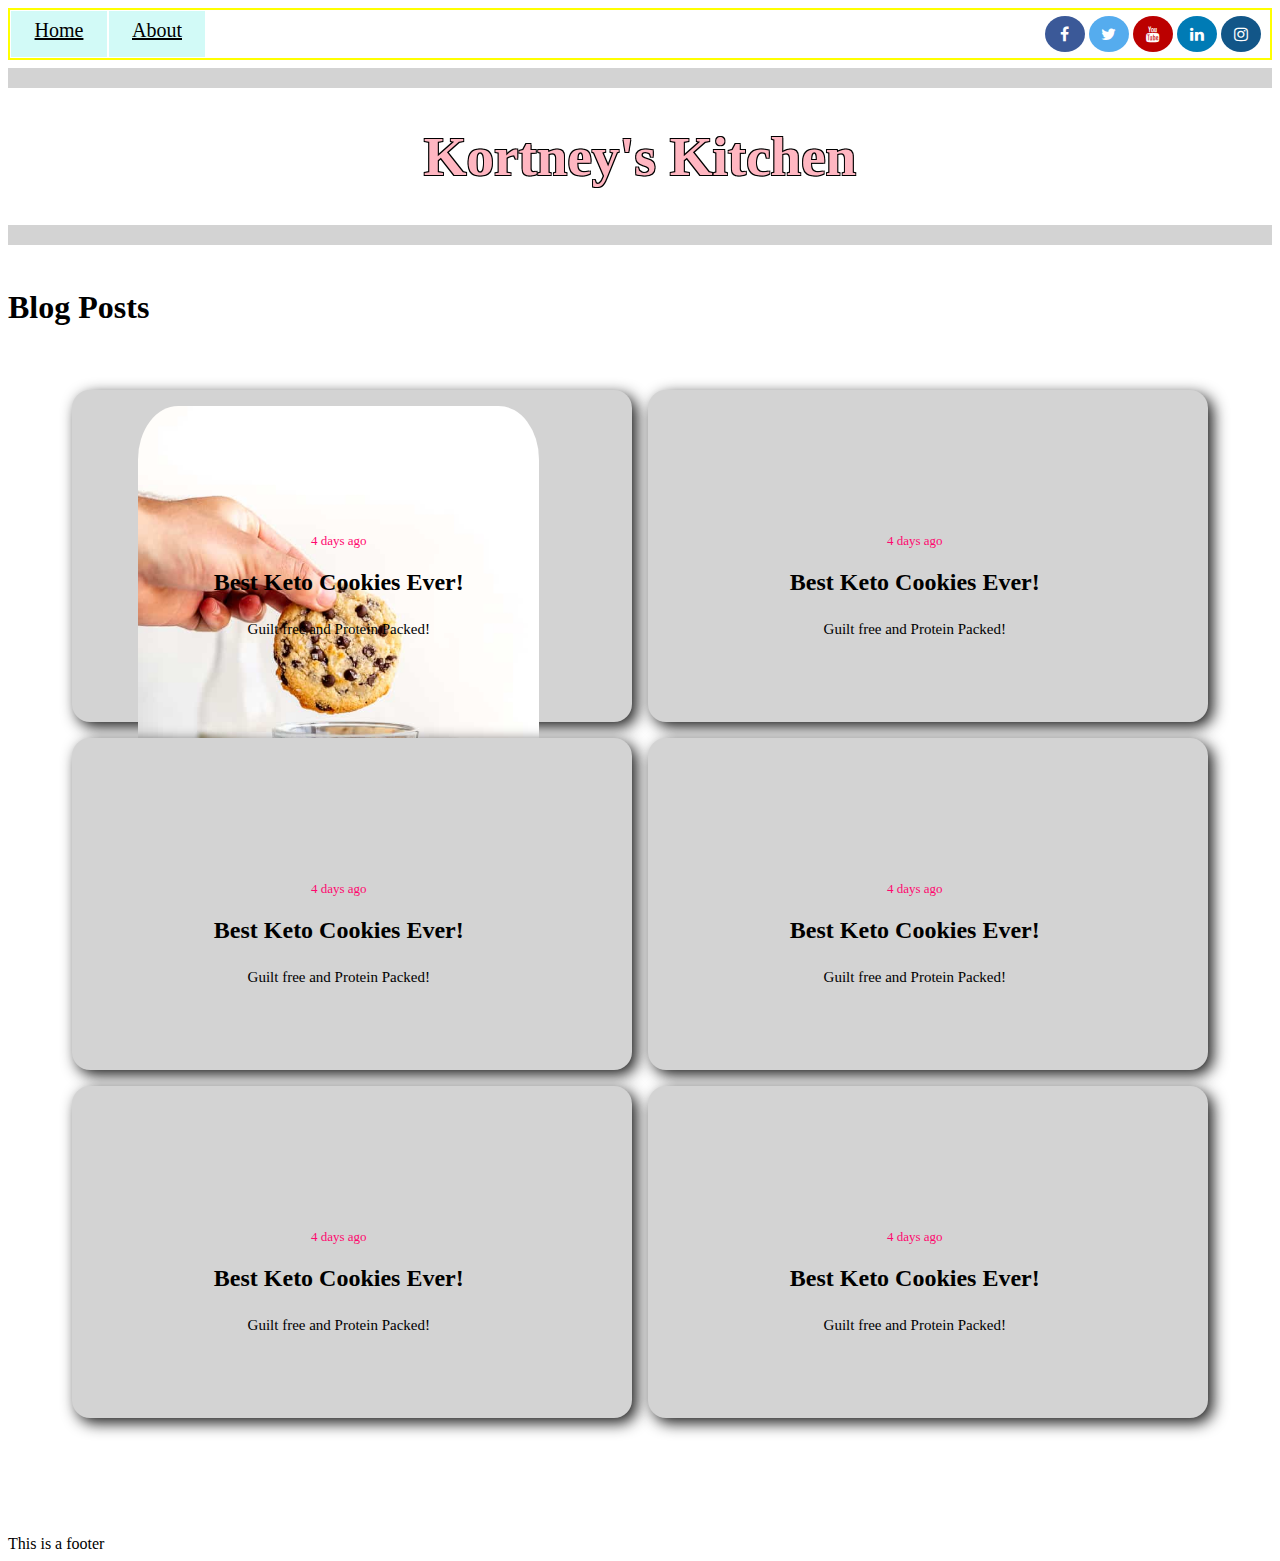
<file: index.html>
<!DOCTYPE html>
<html lang="en">
  <head>
    <meta charset="utf-8" />
    <meta content="width=device-width, initial-scale=1, maximum-scale=1" name="viewport"/>

    <title>Home</title>

    <link rel="stylesheet" href="css/index.css">
    <link rel="stylesheet" href="css/cards.css">
    <link rel="stylesheet" href="css/button.css">
    <link rel="stylesheet" href="css/navBar.css">
    <link rel="stylesheet" href="css/socialButtons.css">
    <link rel="stylesheet" href="https://cdnjs.cloudflare.com/ajax/libs/font-awesome/4.7.0/css/font-awesome.min.css">
  </head>

  <body>
    <div class="navDiv"> 
        <div>
            <ul>
                <li><a href="index.html" class="navTabs">Home</a></li>
                <li><a href="#about" class="navTabs">About</a></li>
            </ul>
        </div>
        <div>
            <a href="#" class="fa fa-facebook"></a>
            <a href="#" class="fa fa-twitter"></a>
            <a href="#" class="fa fa-youtube"></a>
            <a href="#" class="fa fa-linkedin"></a>
            <a href="#" class="fa fa-instagram"></a>
        </div>
        <div></div>
    </div>
    
          
    <hr size="20" color="lightgray">  

    <div >
        <h1 class="mainTitle" >Kortney's Kitchen</h1>
    </div>
    
    
    <hr size="20" color="lightgray">
    <hr size="15" color="white">
    
    <h1 color=> Blog Posts </h1> 

    <div class="wrapper">
        <div class="card">
            <div class="card-image"> 
                <img src="images/ketoCookies.jpeg">
            </div>

            <div class="card-text">
                <span class="date">4 days ago</span>
                <h2>Best Keto Cookies Ever! </h2>
            </div>

            <div class="card-details"> 
                <p> Guilt free and Protein Packed!<p></p>
            </div>
        </div>
        <div class="card">
            <div class="card-image"> </div>

            <div class="card-text">
                <span class="date">4 days ago</span>
                <h2>Best Keto Cookies Ever! </h2>
            </div>

            <div class="card-details"> 
                <p> Guilt free and Protein Packed!<p></p>
            </div>
        </div>
        <div class="card">
            <div class="card-image"> </div>

            <div class="card-text">
                <span class="date">4 days ago</span>
                <h2>Best Keto Cookies Ever! </h2>
            </div>

            <div class="card-details"> 
                <p> Guilt free and Protein Packed!<p></p>
            </div>
        </div>
        <div class="card">
            <div class="card-image"> </div>

            <div class="card-text">
                <span class="date">4 days ago</span>
                <h2>Best Keto Cookies Ever! </h2>
            </div>

            <div class="card-details"> 
                <p> Guilt free and Protein Packed!<p></p>
            </div>
        </div>
        <div class="card">
            <div class="card-image"> </div>

            <div class="card-text">
                <span class="date">4 days ago</span>
                <h2>Best Keto Cookies Ever! </h2>
            </div>

            <div class="card-details"> 
                <p> Guilt free and Protein Packed!<p></p>
            </div>
        </div>
        <div class="card">
            <div class="card-image"> </div>

            <div class="card-text">
                <span class="date">4 days ago</span>
                <h2>Best Keto Cookies Ever! </h2>
            </div>

            <div class="card-details"> 
                <p> Guilt free and Protein Packed!<p></p>
            </div>
        </div>
    </div>
    
    <!--
    <div class="wrapper">
        <div>
            <div class="postWrapper">
                <div> 
                    <p> Blog Post #5: </p>
                    <h3> The Best Keto Cookies </h3>
                    <p> June 26, 2020</p>
                    <a href="posts/blogPost-1.html" class="myButton">Click Here</a>
                </div>
                <div> 
                    <img src="images/ketoCookies.jpeg" width="200px" height="200px">
                </div>
            </div>
        </div>
        
            
        <div>
            <div class="postWrapper"> 
                <div> 
                    <p> Blog Post #4: </p>
                    <h3> 9 of My Favorite <em>Kitchen</em> Things!  </h3>
                    <p> June 24, 2020</p>
                    <a href="posts/blogPost-3.html" class="myButton">Click Here</a>
                </div>
                <div> 
                    <img src="images/favoriteThings.jpeg" width="200px" height="200px">
                </div>
            </div>
        </div>

        <div>
            <div class="postWrapper"> 
                <div> 
                    <p> Blog Post #3: </p>
                    <h3> Egg Roll Bowl, </h3>
                    <p> June 10, 2020</p>
                    <a href="#" class="myButton">Click Here</a>
                </div>
                <div> 
                    <img src="images/EggRollBowl.jpeg" width="200px" height="200px">
                </div>
            </div>
        </div>
        <div>
            <div class="postWrapper"> 
                <div> 
                    <p> Blog Post #2: </p>
                    <h3> Healthy Meal Prepping </h3>
                    <p> May 22, 2020</p>
                    <a href="#" class="myButton">Click Here</a>
                </div>
                <div> 
                    <img src="images/mealPrep.jpeg" width="200px" height="200px">
                </div>
            </div>
        </div>
        <div>
            <div class="postWrapper"> 
                <div> 
                    <p> Blog Post #1: </p>
                    <h3> My Go to: Taco Bowls! </h3>
                    <p> May 1, 2020</p>
                    <a href="#" class="myButton">Click Here</a>
                </div>
                <div> 
                    <img src="images/tacoBowl.jpeg" width="200px" height="200px">
                </div>
            </div>
        </div>
    -->
    

        


        
    </div>
</body>

  <hr size="45" color="white">

<footer>
    
    This is a footer
</footer>

</html>
</file>
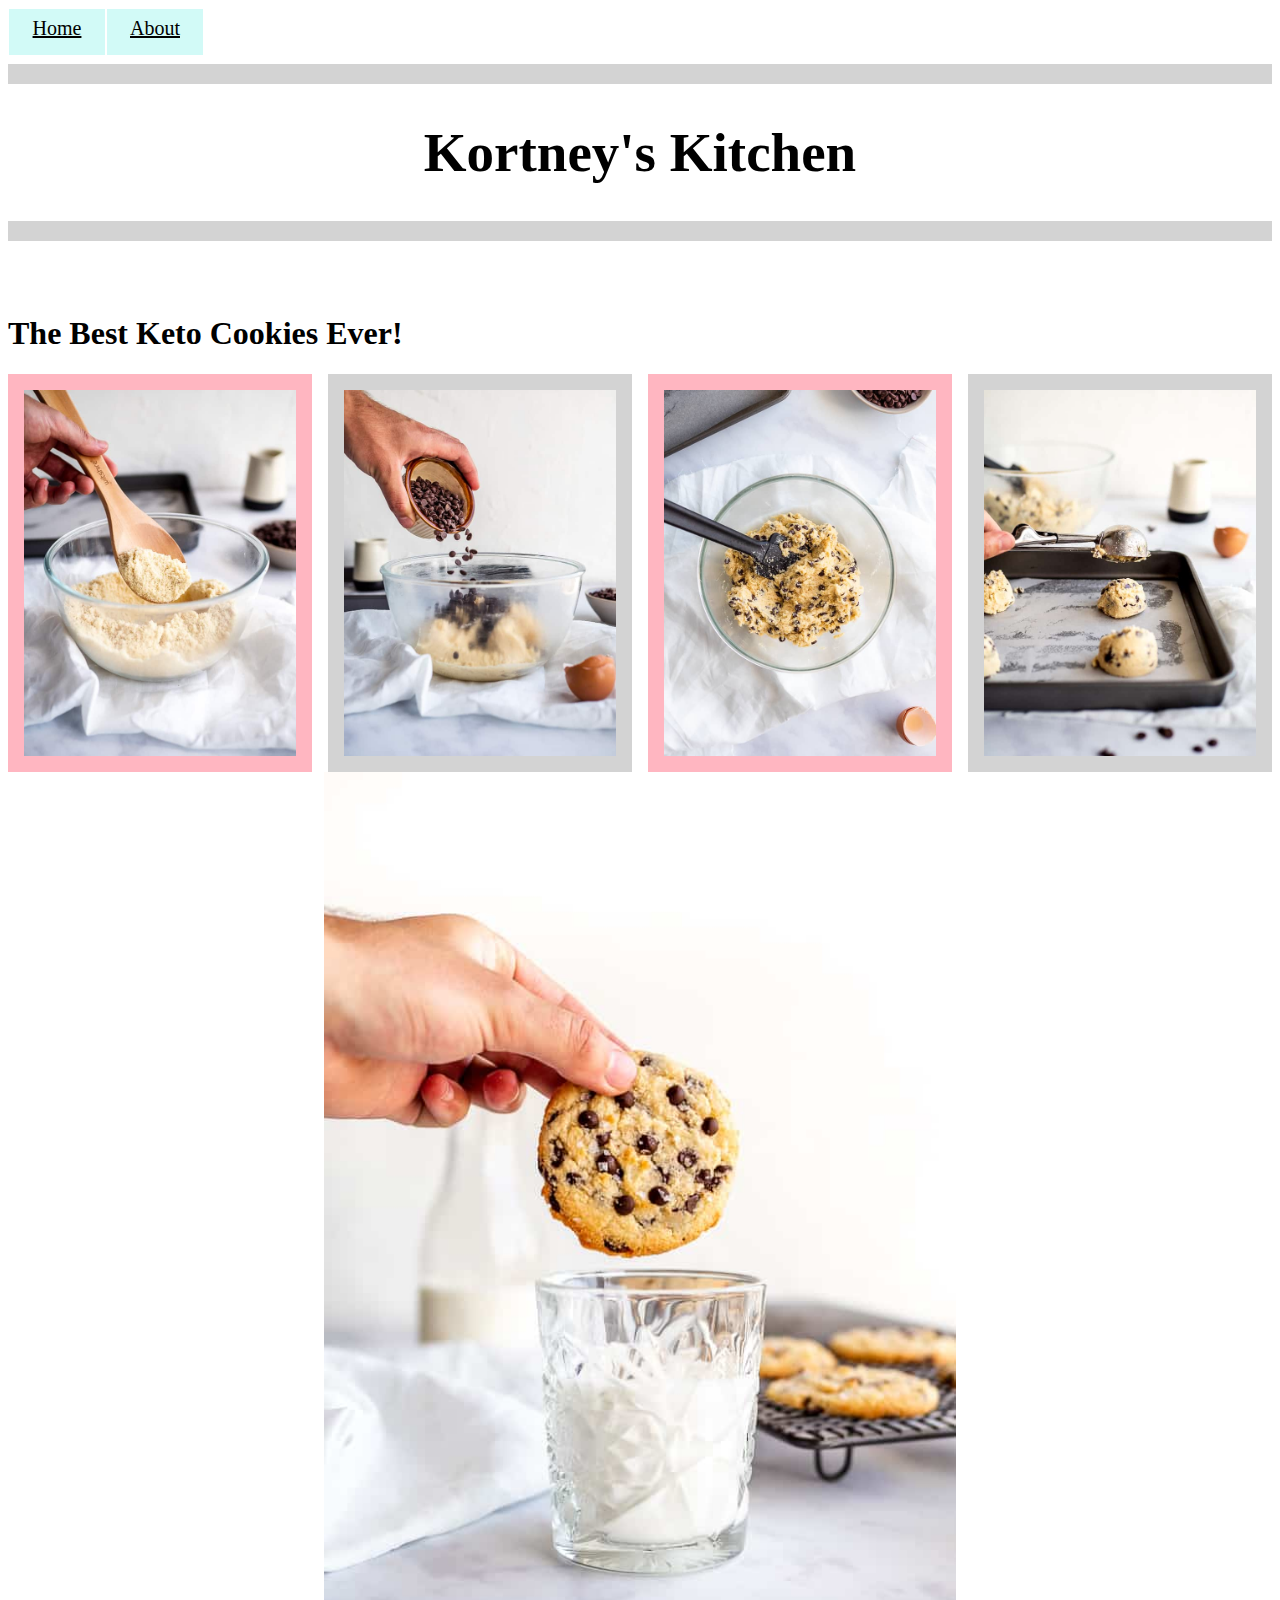
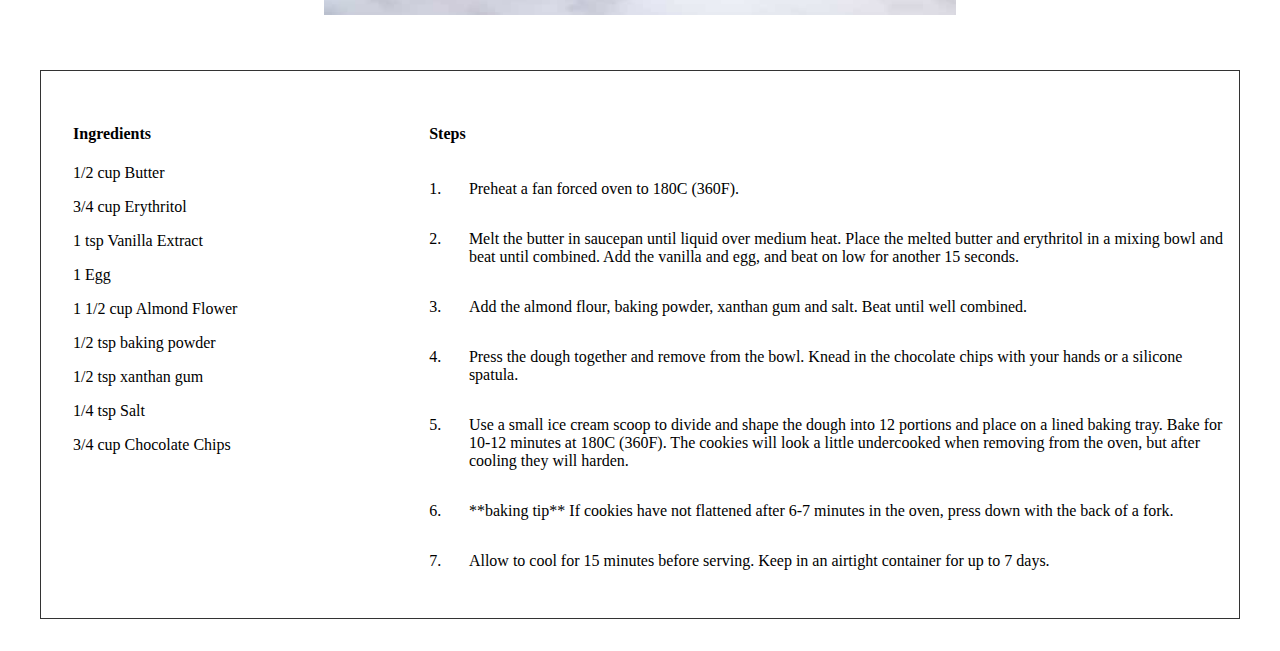
<file: posts/blogPost-1.html>
<!DOCTYPE html>

<html>
    <head>
        <title> The Best Keto Cookies Ever! </title>
        <link rel="stylesheet" href="../css/post1.css">
    </head>


    <body> 

        <div>
            <ul>
                <li><a href="../index.html" class="navTabs">Home</a></li>
                <li><a href="#about" class="navTabs">About</a></li>
            </ul>
            </div>
              
        <hr size="20" color="lightgray">  
        <div>
            <h1 class="mainTitle" >Kortney's Kitchen</h1>
        </div>
        
        
        <hr size="20" color="lightgray">
        <hr size="45" color="white">
        
        <h1 color=> The Best Keto Cookies Ever! </h1>


        <div class="wrapper">
            <div >
                <img class="smallImage" src="../images/cookieStep1.jpeg" >
            </div>
            <div>
                <img class="smallImage" src="../images/cookieStep3.jpeg" >
            </div>
            <div >
                <img class="smallImage" src="../images/cookieStep2.jpeg" ">
            </div>
            <div>
                <img class="smallImage" src="../images/cookieStep4.jpeg" >
            </div>
        </div>

        <img class="postImage" src="../images/ketoCookies.jpeg">
        <hr size="15" color="white">

        <div class="postWrapper2"> 
            
                <div>
                    <h4>Ingredients</h4>
                    <p class="indent"> 1/2 cup Butter </p>
                    <p class="indent"> 3/4 cup Erythritol </p>
                    <p class="indent"> 1 tsp Vanilla Extract </p>
                    <p class="indent"> 1 Egg </p>
                    <p class="indent"> 1 1/2 cup Almond Flower </p>
                    <p class="indent"> 1/2 tsp baking powder </p>
                    <p class="indent"> 1/2 tsp xanthan gum </p>
                    <p class="indent"> 1/4 tsp Salt </p>
                    <p class="indent"> 3/4 cup Chocolate Chips </p>
                </div>
                <div>
                    <h4>Steps</h4>
                    <div class="steps">
                        <div> <p>1.</p></div>
                        <div>
                            <p> 
                                Preheat a fan forced oven to 180C (360F).
                            </p>
                        </div>

                        <div><p>2.</p></div>
                        <div>
                            <p> Melt the butter in saucepan until liquid over medium heat. Place the melted butter and erythritol in a mixing bowl and beat until combined. Add the vanilla and egg, and beat on low for another 15 seconds. </p>
                        </div>

                        <div><p>3.</p></div>
                        <div>
                            <p> Add the almond flour, baking powder, xanthan gum and salt. Beat until well combined.</p>
                        </div>
                    
                        <div><p>4.</p></div>
                        <div>
                            <p> Press the dough together and remove from the bowl. Knead in the chocolate chips with your hands or a silicone spatula.</p>
                        </div> 
                        
                        <div><p>5.</p></div>
                        <div>
                            <p> Use a small ice cream scoop to divide and shape the dough into 12 portions and place on a lined baking tray. Bake for 10-12 minutes at 180C (360F). The cookies will look a little undercooked when removing from the oven, but after cooling they will harden.</p>
                        </div>

                        <div><p>6.</p></div>
                        <div> 
                            <p> **baking tip** If cookies have not flattened after 6-7 minutes in the oven, press down with the back of a fork.</p>
                        </div>
                        
                        <div><p>7.</p></div>
                        <div>
                            <p> Allow to cool for 15 minutes before serving. Keep in an airtight container for up to 7 days.</p>
                        </div>
                    
                    </div> 
                </div>
            </div>
    </body>

    


</html>
</file>
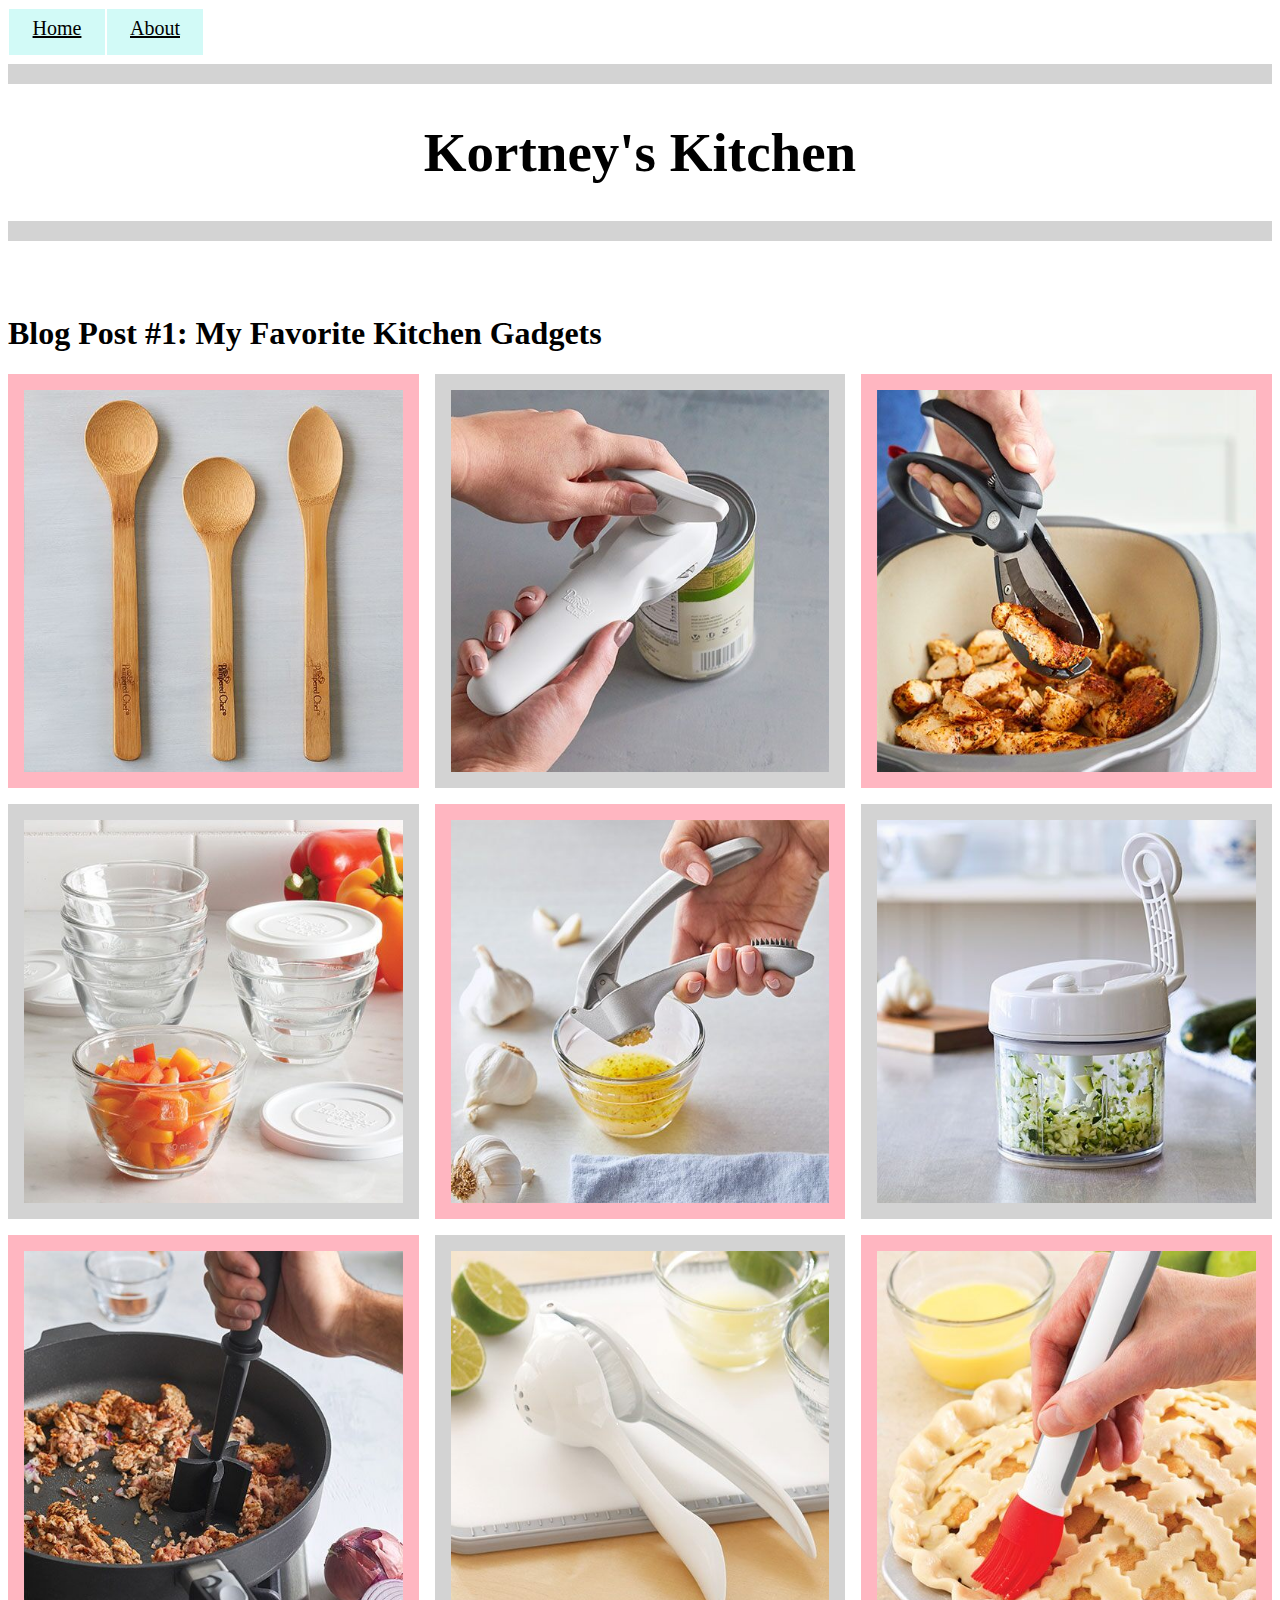
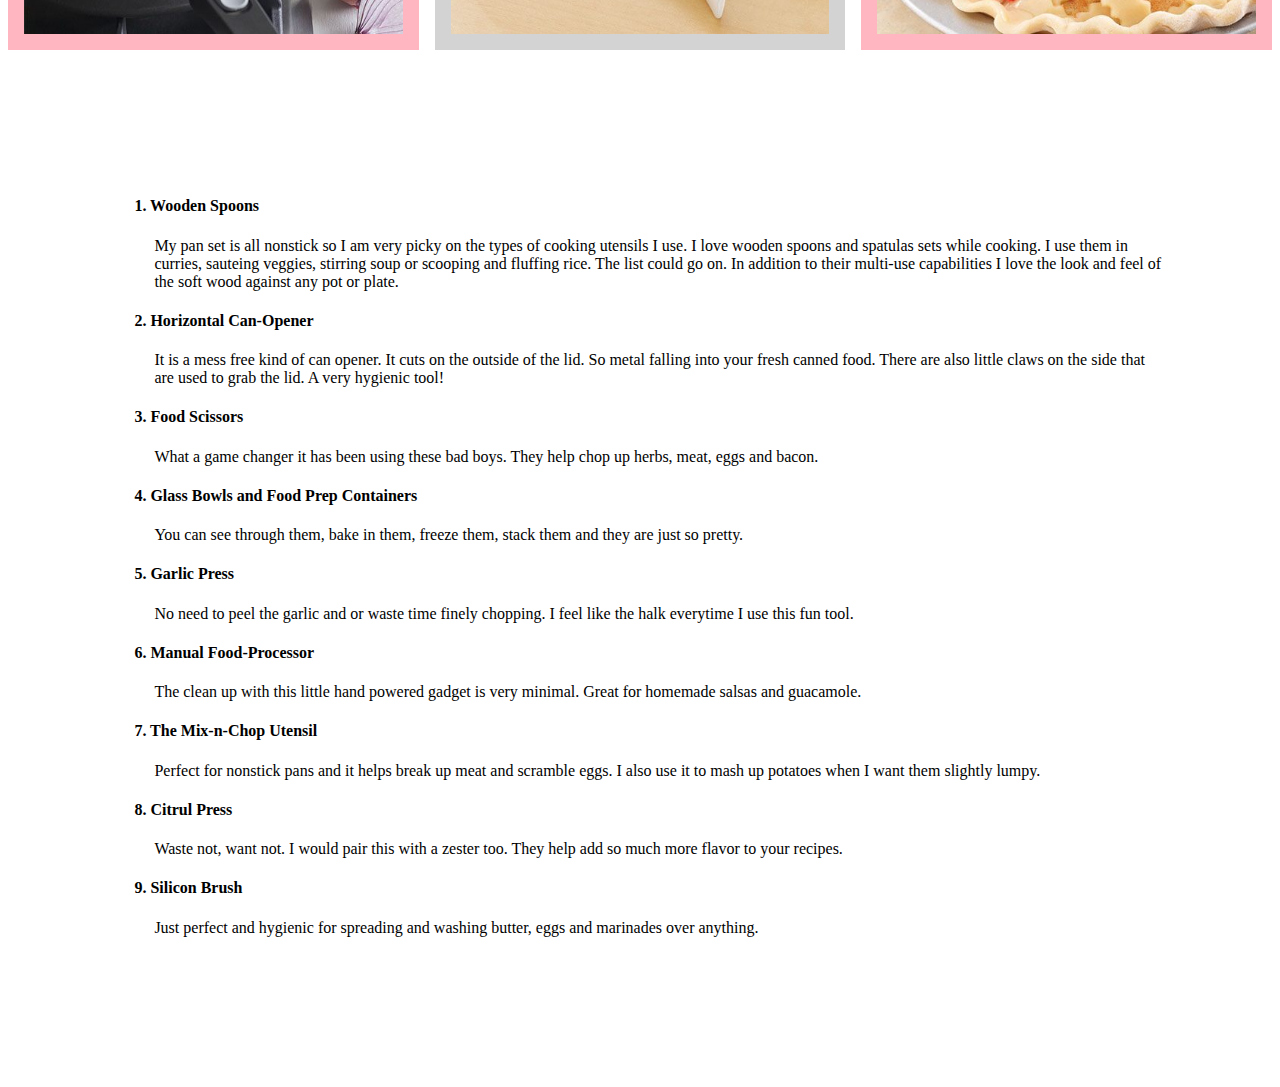
<file: posts/blogPost-3.html>
<!DOCTYPE html>

<html>
    <head>
        <title> Blog Post #1 </title>
        <link rel="stylesheet" href="../css/post3.css"> 
    </head>


    <body> 
        <body>

            <div>
                <ul>
                    <li><a href="../index.html" class="navTabs">Home</a></li>
                    <li><a href="#about" class="navTabs">About</a></li>
                </ul>
                </div>
                
            <hr size="20" color="lightgray">  
            <div>
                <h1 class="mainTitle" >Kortney's Kitchen</h1>
            </div>
            
            
            <hr size="20" color="lightgray">
            <hr size="45" color="white">

        
        <div>
            <h1> Blog Post #1: My Favorite Kitchen Gadgets</h1>
        </div>

        

        <div class="wrapper">
            <div class="box box1"> <img class="image1" src="../images/bambooSpoons.jpeg"></div>
            <div class="box box2"> <img class="image1" src="../images/canOpener.jpeg"></div>
            <div class="box box3"> <img class="image1" src="../images/foodChopper.jpeg"></div>
            <div class="box box4"> <img class="image1" src="../images/glassContainers.jpeg"></div>
            <div class="box box4"> <img class="image1" src="../images/garlicPress.jpeg"></div>
            <div class="box box4"> <img class="image1" src="../images/manualFoodProcessor.jpeg"></div>
            <div class="box box4"> <img class="image1" src="../images/mixAndChop.jpeg"></div>
            <div class="box box4"> <img class="image1" src="../images/citrusPress.jpeg"></div>
            <div class="box box4"> <img class="image1" src="../images/siliconBrush.jpeg"></div>
            
        </div>

        <div class="postDiv">
            <div>
                <h4>1. Wooden Spoons</h4>
                <p>
                    My pan set is all nonstick so I am very picky on the types of cooking utensils I use. I love wooden spoons and spatulas sets while cooking. I use them in curries, sauteing veggies, stirring soup or scooping and fluffing rice. The list could go on. In addition to their multi-use capabilities I love the look and feel of the soft wood against any pot or plate.
                </p>
            </div>
            <div>
            <h4>2. Horizontal Can-Opener</h4>
                <p>
                    It is a mess free kind of can opener. It cuts on the outside of the lid. So metal falling into your fresh canned food. There are also little claws on the side that are used to grab the lid. A very hygienic tool!
                </p>
            </div>
            <div>
            <h4>3. Food Scissors</h4>
                <p>
                    What a game changer it has been using these bad boys. They help chop up herbs, meat, eggs and bacon.
                </p>
            </div>
            <div>
                <h4>4. Glass Bowls and Food Prep Containers</h4>
                    <p>
                        You can see through them, bake in them, freeze them, stack them and they are just so pretty. 
                    </p>
            </div>
            
            <div>
                <h4>5. Garlic Press</h4>
                    <p>
                        No need to peel the garlic and or waste time finely chopping. I feel like the halk everytime I use this fun tool.  
                    </p>
                </div>
            
            <div>
                <h4>6. Manual Food-Processor</h4>
                    <p>
                        The clean up with this little hand powered gadget is very minimal. Great for homemade salsas and guacamole.
                    </p>
                </div>
            <div>
                <h4>7. The Mix-n-Chop Utensil</h4>
                    <p>
                        Perfect for nonstick pans and it helps break up meat and scramble eggs. I also use it to mash up potatoes when I want them slightly lumpy.
                    </p>
                </div>
            <div>
                <h4>8. Citrul Press</h4>
                    <p>
                        Waste not, want not. I would pair this with a zester too. They help add so much more flavor to your recipes.
                    </p>
                </div>
            <div>
                <h4>9. Silicon Brush</h4>
                    <p>
                        Just perfect and hygienic for spreading and washing butter, eggs and marinades over anything. 
                    </p>
                </div>
            </div>
    </body>
</html>
</file>
<file: css/index.css>
.wrapper{
    display:grid;
    grid-template-columns: 1fr 1fr;
    grid-column-gap: 1em;
    grid-row-gap: 1em;
    margin: 4em;

    /*border: 2px solid yellow;*/
}

.wrapper>
    div{
        background:lightgray;
        padding: 1em;
    }

    

.postWrapper {
    display:grid;
    grid-template-columns: 1fr 1fr;
    grid-gap: 1em;
    text-align:start;
    /*border: 2px solid black;*/
} 


img{
    display: block;
    margin-left: auto;
    margin-right: auto;
    width: 80%;
    border-radius: 10%;
}

.mainTitle {
    text-align: center;
    font-weight: bold;
    font-size: 55px;
    color: lightpink;
    text-shadow:
        -1px -1px 0 #000,
        1px -1px 0 #000,
        -1px 1px 0 #000,
        1px 1px 0 #000;
    }

    .aboutText {
        text-align: center;
    }

    

    

      /*div{
          border: 2px solid black;
      }*/
</file>
<file: css/cards.css>
.card{
    display: grid;
    grid-template-columns: 95%;
    grid-template-rows: 100px 100px 100px;
    grid-template-areas: "image" "text" "details";
    font-family: roboto;
    border-radius: 18px;
    background: white;
    box-shadow: 5px 5px 15px rgb(0,0,0,0.9);
    text-align: center;
    transition: 0.5s ease;
    cursor: pointer;
}

.card-image{
    grid-area: image;
   
    border-top-left-radius: 15px;
    border-top-right-radius: 15px;
    border-bottom-left-radius: 15px;
    border-bottom-right-radius: 15px;
    
    
}

.card-text{
    grid-area: text;
    margin: 25px;
}

.card-text .date{
    color: rgb(255,7,110);
    font-size: 13px;
}

.card-details h2{
    margin-top: 0px;
    font-size: 28px;
}

.card-details{
    grid-area: details;
    font-size: 15px;
    font-weight: 300;
}


.card:hover{
   transform: scale(1.09); 
   box-shadow: 5px 5px 15px rgb(0,0,0,0.6);
}
</file>
<file: css/button.css>
.myButton {
    background-color:#d2faf7;
    border-radius:28px;
    border:1px solid #171a17;
    display:inline-block;
    cursor:pointer;
    color:#120812;
    font-family:Arial;
    font-size:17px;
    padding:16px 31px;
    text-decoration:none;
    text-shadow:0px 1px 0px #070a07;
}


.myButton:hover {
    background-color:#f2cef2;
}

.myButton:active {
    position:relative;
    top:1px;
}
</file>
<file: css/navBar.css>
.navBar{
    display:flex;
    flex-direction: row; /* makes the boxes form a column or row*/
    align-items: center; /*aligns the boxes in the middle on cross axis*/
    justify-content: start; /*aligns the boxes in the middle on main axis all the way the right*/
    /*border: 2px solid yellow;*/
}

.navTabs{
        width: 80px;
        height: 30px;
        border: 1px solid white;
        font-size: 20px;
        text-align: center;
        background-color: #d2faf7;
        color: black;
    }

.navDiv{
    display:grid;
    grid-template-columns: 49% 49% 2%;
    grid-column-gap: 1em;
    grid-row-gap: 1em;
    text-align: right;
    border: 2px solid yellow;
    align-items: center;
}

li {
    float: left;
}

li a {
    display: block;
    padding: 8px;
    background-color:#d2faf7;
}

ul {
    list-style-type: none;
    margin: 0;
    padding: 0;
    overflow: hidden;
    }
</file>
<file: css/socialButtons.css>
.fa {
    padding: 10px;
    font-size: 30px;
    width: 20px;
    text-align: center;
    text-decoration: none;
    border-radius: 50%;
}

/* Add a hover effect if you want */
.fa:hover {
    opacity: 0.7;
}

/* Facebook */
.fa-facebook {
    background: #3B5998;
    color: white;
}

/* Twitter */
.fa-twitter {
    background: #55ACEE;
    color: white;
}

.fa-youtube {
    background: #bb0000;
    color: white;
    }

    .fa-instagram {
    background: #125688;
    color: white;
    }

    .fa-linkedin {
    background: #007bb5;
    color: white;
    }
</file>
<file: css/post1.css>
.wrapper{
    display: grid;
    grid-template-columns: repeat(4, 1fr);
    grid-gap: 1em;
    /*grid-auto-rows: 100px;*/
    grid-auto-rows: minmax(100px, auto);
}

.wrapper>
div{
    background:lightgray;
    padding: 1em;
}

.wrapper > div:nth-child(odd){
    background: lightpink;
}

.nested {
    display: grid;
    grid-template-columns: repeat(3, 1fr);
    grid-auto-rows: minmax(70px, auto);
    grid-gap: 1em;
}
.nested > div{
    border: #333 1px solid;
    padding: 1em;
}
    
.smallImage{
    height: 100%;
    width: 100%;
}

.postImage{
    display: block;
    margin-left: auto;
    margin-right: auto;
    width: 50%;
    height: 50%;
}

li {
    float: left;
}

li a {
    display: block;
    padding: 8px;
    background-color:#d2faf7;
}

ul {
    list-style-type: none;
    margin: 0;
    padding: 0;
    overflow: hidden;
    }

.mainTitle {
    text-align: center;
    font-weight: bold;
    font-size: 55px;
    }

.navTabs{
    width: 80px;
    height: 30px;
    border: 1px solid white;
    font-size: 20px;
    text-align: center;
    background-color: #d2faf7;
    color: black;
    
}

.postWrapper{
    display: grid;
    grid-template-columns: 40% 60%;
    grid-gap: 1em;
    /*grid-auto-rows: 100px;*/
    grid-auto-rows: minmax(100px, auto);
    padding: 2em;
}
.postWrapper2{
    display: grid;
    grid-template-columns: 30% 70%;
    grid-gap: 1em;
    /*grid-auto-rows: 100px;*/
    grid-auto-rows: minmax(100px, auto);
    padding: 2em;
    margin: 2em;
    border: #333 1px solid;
}


.steps{
    display: grid;
    grid-template-columns: 5% 95%;
    height: min-content;
    /*border: #333 1px solid;*/
}

/*
div{
    border: #333 1px solid;
}
*/
</file>
<file: css/post3.css>
.navBar {
    display:flex;
    flex-direction: row; /* makes the boxes form a column or row*/
    align-items: center; /*aligns the boxes in the middle on cross axis*/
    justify-content: start; /*aligns the boxes in the middle on main axis all the way the right*/
    /*border: 2px solid yellow;*/
}

.navTabs {
    width: 80px;
    height: 30px;
    border: 1px solid white;
    font-size: 20px;
    text-align: center;
    background-color: #d2faf7;
    color: black;
}

.wrapper {
    display: grid;
    grid-template-columns: 1fr 1fr 1fr;
    grid-auto-rows: minmax(50px, auto);
    grid-gap: 1em;
    justify-items: stretch;
    align-items: stretch;

}

.wrapper >
div{
    background:lightgray;
    padding: 1em;
}

.wrapper > div:nth-child(odd){
    background: lightpink;
}

.boxWrapper > div {
    background:white;
    padding: 1em;
}

.image1 {
    width: 100%;
    height: 100%;
}

p {
    /*text-indent: 2.0em;*/
    position:relative;
    left:20px;
}


.myButton {
    background-color:#d2faf7;
    border-radius:28px;
    border:1px solid #171a17;
    display:inline-block;
    cursor:pointer;
    color:#120812;
    font-family:Arial;
    font-size:17px;
    padding:16px 31px;
    text-decoration:none;
    text-shadow:0px 1px 0px #070a07;
}


.myButton:hover {
    background-color:#f2cef2;
}

.myButton:active {
    position:relative;
    top:1px;
}

li {
    float: left;
}

li a {
    display: block;
    padding: 8px;
    background-color:#d2faf7;
}

ul {
    list-style-type: none;
    margin: 0;
    padding: 0;
    overflow: hidden;
    }

.mainTitle {
    text-align: center;
    font-weight: bold;
    font-size: 55px;
    }

.postDiv {
    
    padding: 10%;
}
</file>
